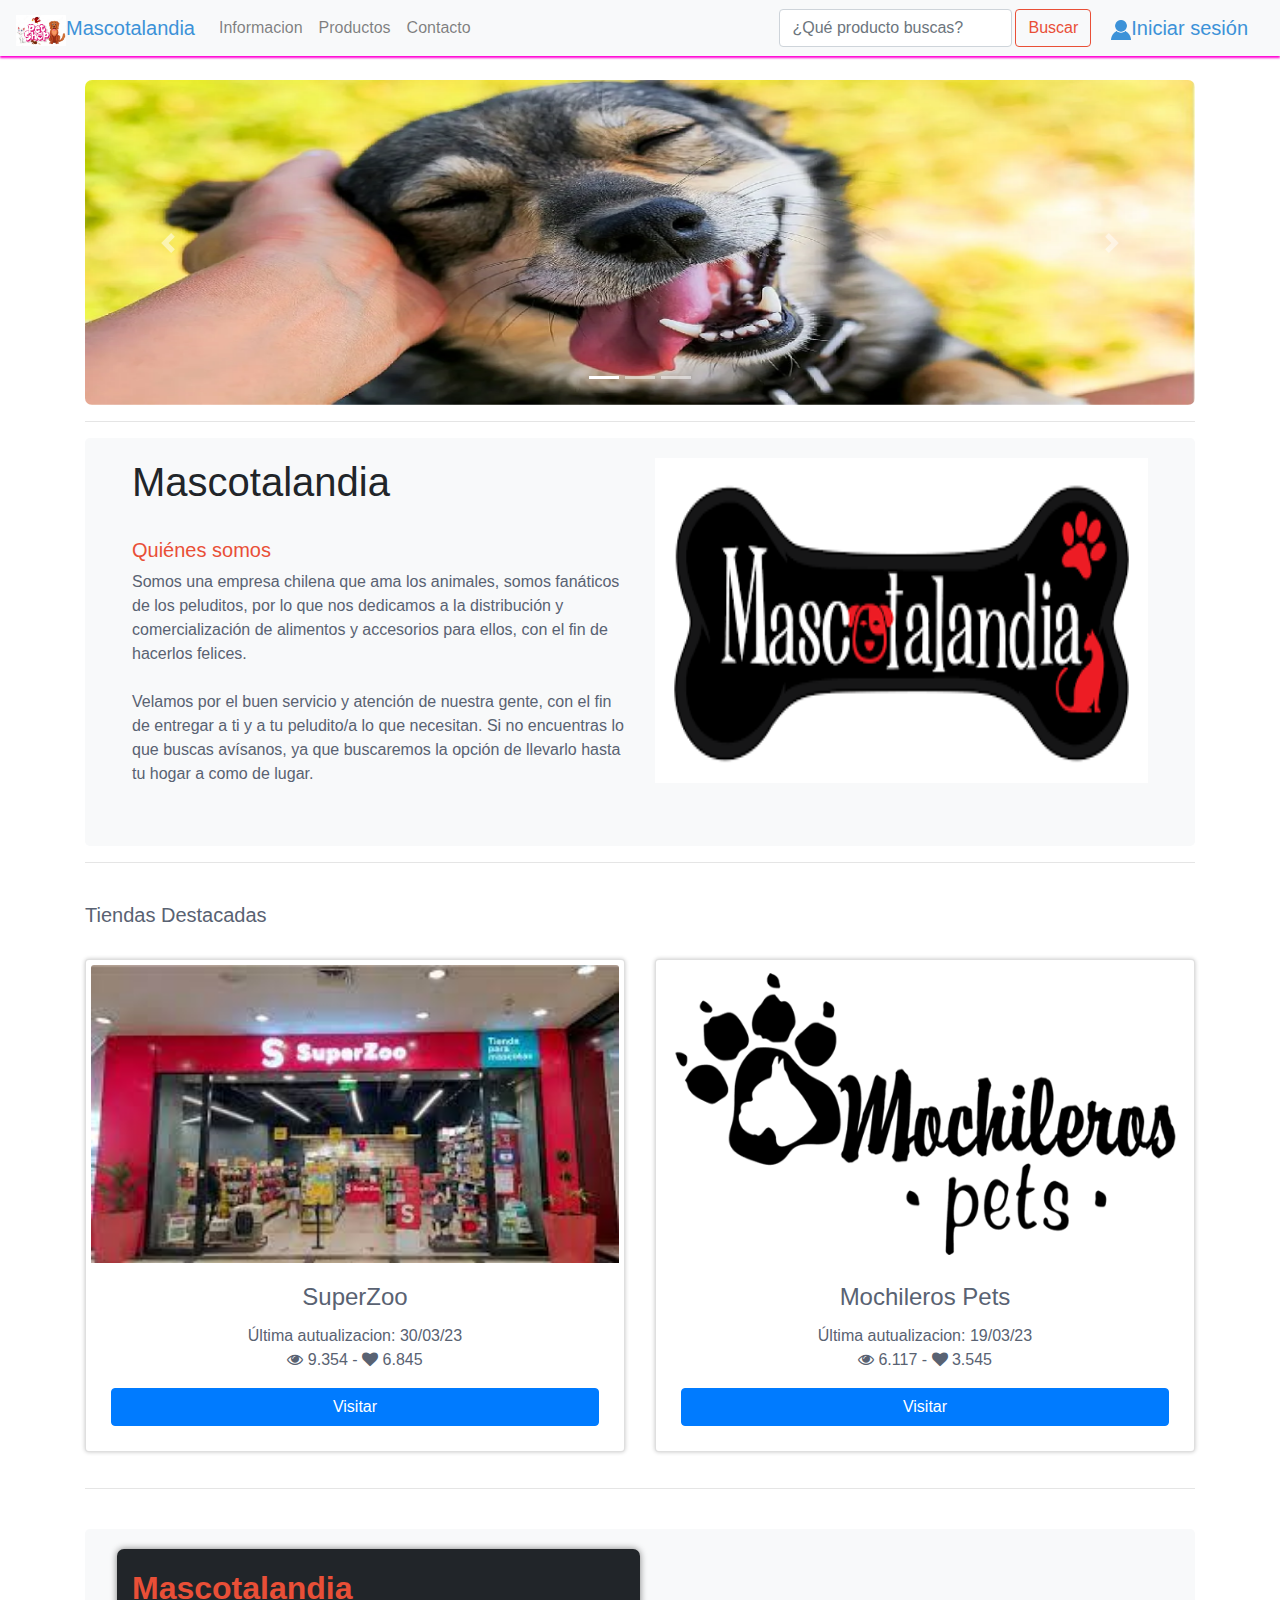
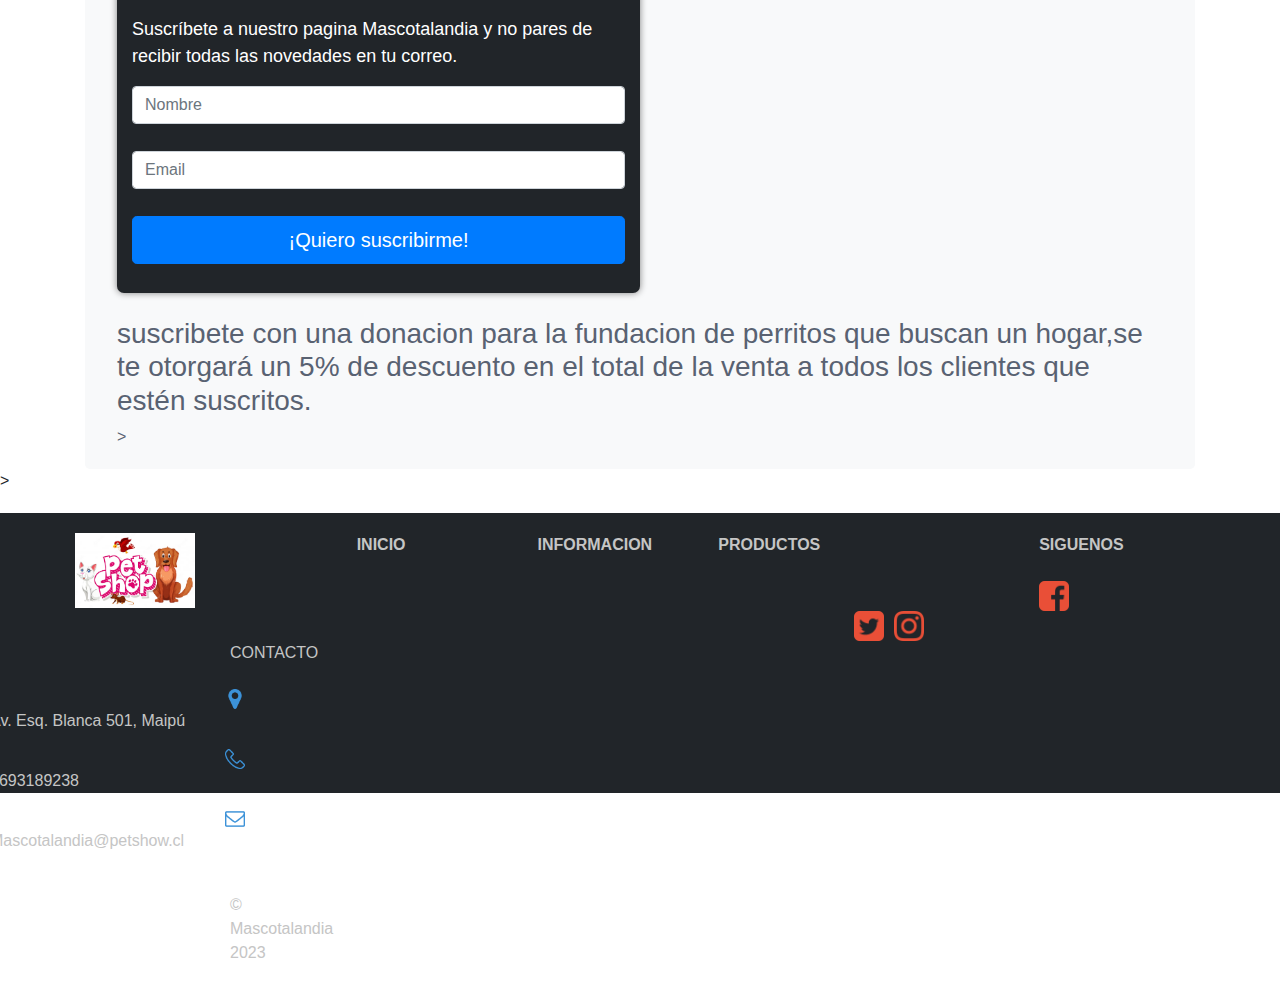
<file: index.html>
<!DOCTYPE html>
<html lang="en">
<head>
    <meta charset="UTF-8">
    <meta http-equiv="X-UA-Compatible" content="IE=edge">
    <meta name="viewport" content="width=device-width, initial-scale=1.0">
    <link rel="stylesheet" href="https://cdnjs.cloudflare.com/ajax/libs/font-awesome/4.7.0/css/font-awesome.min.css">
    <link href="css/estilos.css" rel="stylesheet">
    <link rel="stylesheet" type="text/css" href="css/bootstrap.min.css">
    <title>Mascotas</title>
    
</head>
<body>
    <nav class="navbar navbar-expand-md navbar-light bg-light mb-4" id="barraNav">
        <a href="index.html" id="Mascotalandia">
            <img src="img/petshow.avif" alt="Mascotalandia" width="50px">Mascotalandia
        </a>
        <!-- botón hamburguesa -->
        <button class="navbar-toggler" type="button" data-toggle="collapse" data-target="#navbarCollapse"
            aria-controls="navbarCollapse" aria-expanded="false" aria-label="Toggle navigation">
            <span class="navbar-toggler-icon"></span>
        </button>
        <div class="collapse navbar-collapse" id="navbarCollapse">
            <ul class="navbar-nav mr-auto">
                <li class="nav-item">
                    <a class="nav-link" href="index2.html">Informacion</a>
                </li>
                <li class="nav-item">
                    <a class="nav-link" href="index3.html">Productos</a>
                </li>
                <li class="nav-item">
                    <a class="nav-link" href="index4.html">Contacto</a>
                </li>
            </ul>
            <form class="form-inline mt-2 mt-md-0">
                <input class="form-control mr-sm-2" type="text" placeholder="¿Qué producto buscas?" aria-label="Search">
                <button class="btn btn-outline-success my-2 my-sm-0" type="submit" id="xdBuscar">Buscar</button>
            </form>
            <div>
                <a href="login.html" id="Mascotalandia">
                    <img src="img/user-vector-icon.png" alt="Mascotalandia" width="20px">Iniciar sesión
                </a>
            </div>
        </div>
    </nav>
    <main role="main" class="container">
        <div class="c-wrapper">
            <div id="carousel1" class="carousel slide" data-ride="carousel">
                <ol class="carousel-indicators">
                    <li data-target="#carousel1" data-slide-to="0" class="active"></li>
                    <li data-target="#carousel1" data-slide-to="1"></li>
                    <li data-target="#carousel1" data-slide-to="2"></li>
                </ol>
                <!-- diapositivas -->
                <div class="carousel-inner" style="border-radius: 7px;">
                    <div class="carousel-item active">
                        <img class="img-fluid" src="img/2.jpg"
                            alt="">

                    </div>
                    <div class="carousel-item ">
                        <img class="img-fluid" src="img/3.jpg" alt="">

                    </div>
                    <div class="carousel-item">
                        <img class="img-fluid"
                            src="img/mascotasminvu.jpg"
                            alt="">

                    </div>
                </div>
                <!-- botones de desplazamiento a izquierda y derecha -->
                <a class="carousel-control-prev" href="#carousel1" data-slide="prev">
                    <span class="carousel-control-prev-icon" aria-hidden="true"></span>
                    <span class="sr-only">Previous</span>
                </a>
                <a class="carousel-control-next" href="#carousel1" data-slide="next">
                    <span class="carousel-control-next-icon" aria-hidden="true"></span>
                    <span class="sr-only">Next</span>
                </a>
            </div>
        </div>

        <hr>
        <div class="row jumbotron" id="qSomos">
            <div class="col-lg-6">
                <div>
                    <h1>Mascotalandia</h1><br>
                    <h2 class="lead"><strong>Quiénes somos</strong></h2>
                    <p>
                        Somos una empresa chilena que ama los animales, somos fanáticos de los peluditos, 
                        por lo que nos dedicamos a la distribución y comercialización de alimentos y accesorios para ellos, 
                        con el fin de hacerlos felices. <br><br>

                        Velamos por el buen servicio y atención de nuestra gente, 
                        con el fin de entregar a ti y a tu peludito/a lo que necesitan. 
                        Si no encuentras lo que buscas avísanos, ya que buscaremos la opción de llevarlo hasta tu hogar a como de lugar. <br><br>
                    </p>
                </div>
            </div>
            <div class="col-lg-6">
                <img src="img/mascota.jpg" alt="Quiénes Somos" class="img-fluid" id="imgmascota">
            </div>
        </div>
        <hr><br>
        <div>
            <h3 class="lead" style="color: #596272"><strong>Tiendas Destacadas</strong></h3><br>
            <div class="row">

                <div class="col-md">
                    <div class="card text-center">
                        <img class="card-img-top mx-auto" src="img/superzoo.jpg">
                        <div class="card-body">
                            <h4 class="card-title">SuperZoo</h4>
                            <p class="card-text">Última autualizacion: 30/03/23 <br><i class="fa fa-eye"></i> 9.354 - <i
                                    class="fa fa-heart"></i> 6.845</p>
                            <a href="https://www.superzoo.cl/" target="_blank" class="btn btn-primary col-12">Visitar</a>
                        </div>
                    </div>
                </div>

                <div class="col-md">
                    <div class="card text-center">
                        <img class="card-img-top mx-auto" src="img/mochileros.jpg" id="mochileros">
                        <div class="card-body">
                            <h4 class="card-title">Mochileros Pets</h4>
                            <p class="card-text">Última autualizacion: 19/03/23 <br><i class="fa fa-eye"></i> 6.117 - <i
                                    class="fa fa-heart"></i> 3.545</p>
                            <a href="https://www.mochilerospets.cl/" target="_blank" class="btn btn-primary col-12">Visitar</a>
                        </div>
                    </div>
                </div>

            </div>
        </div>
        <hr><br>
        <div class="row jumbotron" id="qSomos">
            <div class="col-lg-5">
            </div>
            <div class="col-lg-1"></div>
            <form action="index.html" method="post" name="datos" class="col-lg-6 newsletter"
                onsubmit="return validacion()" id="newsletter">
                <div class=" mb-4">
                    <h2 class="h2 mb-2 font-weight-normal"><strong>Mascotalandia</strong></h2>
                    <p>Suscríbete a nuestro pagina Mascotalandia y no pares de recibir todas las novedades en tu correo.</p>
                    <div class="form-label-group">
                        <input type="text" name="nombre" id="nom" placeholder="Nombre" class="form-control">
                        <label for="nom"></label>
                    </div>

                    <div class="form-label-group">
                        <input type="text" name="email" id="ema" placeholder="Email" class="form-control">
                        <label for="ema"></label>
                    </div>

                    <div class="">
                        <input id="btnNewsletter" class="btn btn-lg btn-primary btn-block" type="submit"
                            value="¡Quiero suscribirme!">
                    </div>
                </div>
            </form>
            <div class="contenedor">
                <br>
                <h3>suscribete con una donacion para la fundacion de perritos que buscan un hogar,se te otorgará un 5% de descuento en
                    el total de la venta a todos los clientes que estén suscritos.</h3>>
            </div>
        </div>

    </main>><br>
    <footer>
        <div class="row col-12">
            <div class="col-lg-2">
                <img src="img/petshow.avif" alt="logoBookStop" width="120px">
            </div>
            <div class="col-lg-1">
                <a href="index.html" id="linkFooter"><strong>INICIO</strong></a>
            </div>
            <div class="col-lg-1">
                <a href="index2.html" target="_blank" id="linkFooter"><strong>INFORMACION</strong></a>  
            </div>
            <div class="col-lg-1">
                <a href="index3.html" target="_blank" id="linkFooter"><strong>PRODUCTOS</strong></a>
            </div>

            <div class="col-lg-2">
                <strong id="piter2">SIGUENOS</strong>
                <br><br>
                <div class="row">
                    <img src="img/2000px-Facebook_font_awesome.svg.png" alt="" width="30px" height="30px" style=" margin-left: 195px;">
                    <img src="img/twitter.png" alt="" width="30px" height="30px" style=" margin-left: 10px;">
                    <img src="img/Instagram.png" alt="" width="30px" height="30px" style=" margin-left: 10px;">
                </div>
            </div>


            <div class="col-lg-3">

                <strong" id="piter">CONTACTO</strong>
                <br><br>
                <div class="row">
                    <img src="img/location.png" alt="" width="20px" height="20px"
                        style="margin-right: 10px; margin-left: 235px;">
                    <p>Av. Esq. Blanca 501, Maipú</p>
                </div>
                <div class="row">
                    <img src="img/fono.png" alt="" width="20px" height="20px"
                        style="margin-right: 10px; margin-left: 235px;">
                    <p>5693189238</p>
                </div>
                <div class="row">
                    <img src="img/email.png" alt="" width="20px" height="20px"
                        style="margin-right: 10px; margin-left: 235px;">
                    <p>Mascotalandia@petshow.cl</p>
                </div>
                <br>
                <p id="piter">&copy; Mascotalandia 2023</p>
            </div>
        </div>
    </footer>




      <script src="https://code.jquery.com/jquery-3.2.1.slim.min.js" integrity="sha384-KJ3o2DKtIkvYIK3UENzmM7KCkRr/rE9/Qpg6aAZGJwFDMVNA/GpGFF93hXpG5KkN" crossorigin="anonymous"></script>
      <script src="https://cdnjs.cloudflare.com/ajax/libs/popper.js/1.12.9/umd/popper.min.js" integrity="sha384-ApNbgh9B+Y1QKtv3Rn7W3mgPxhU9K/ScQsAP7hUibX39j7fakFPskvXusvfa0b4Q" crossorigin="anonymous"></script>
      <script src="https://maxcdn.bootstrapcdn.com/bootstrap/4.0.0/js/bootstrap.min.js" integrity="sha384-JZR6Spejh4U02d8jOt6vLEHfe/JQGiRRSQQxSfFWpi1MquVdAyjUar5+76PVCmYl" crossorigin="anonymous"></script>  
  </body>
</body>
</html>
</file>
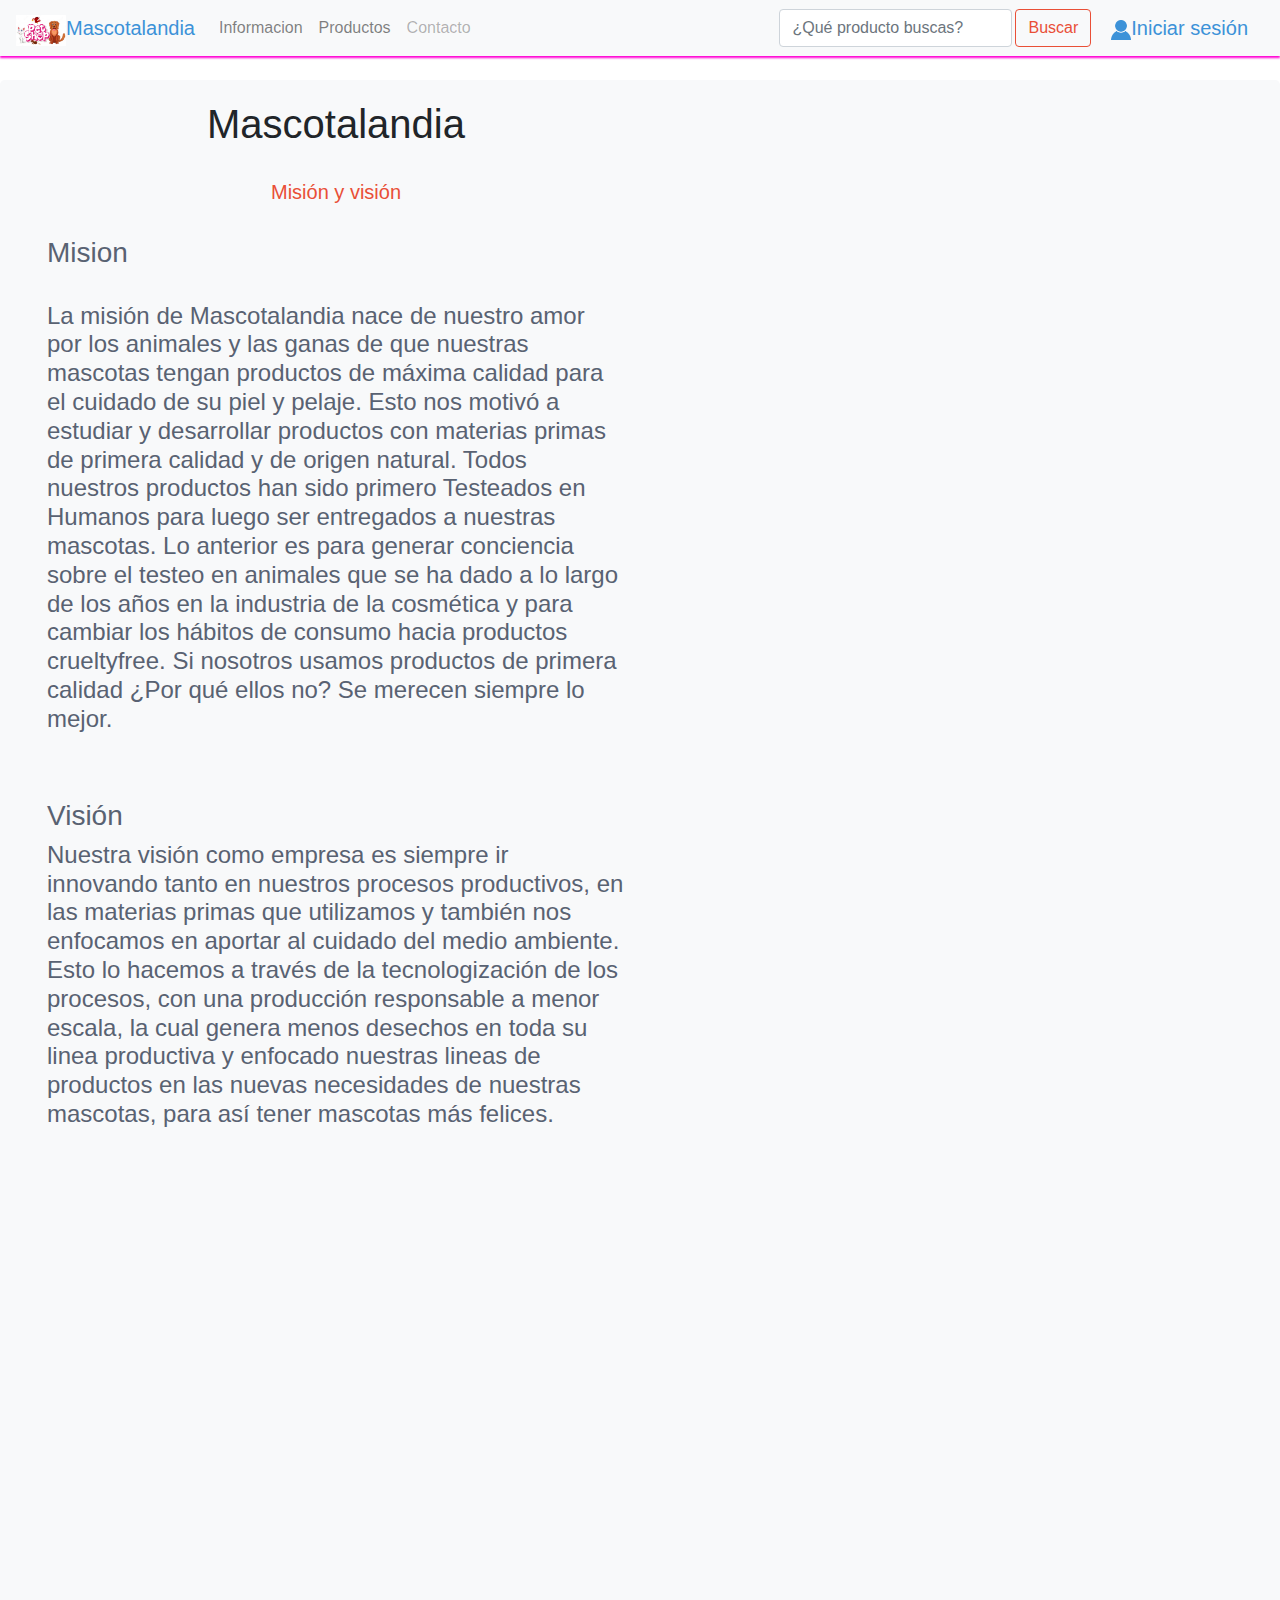
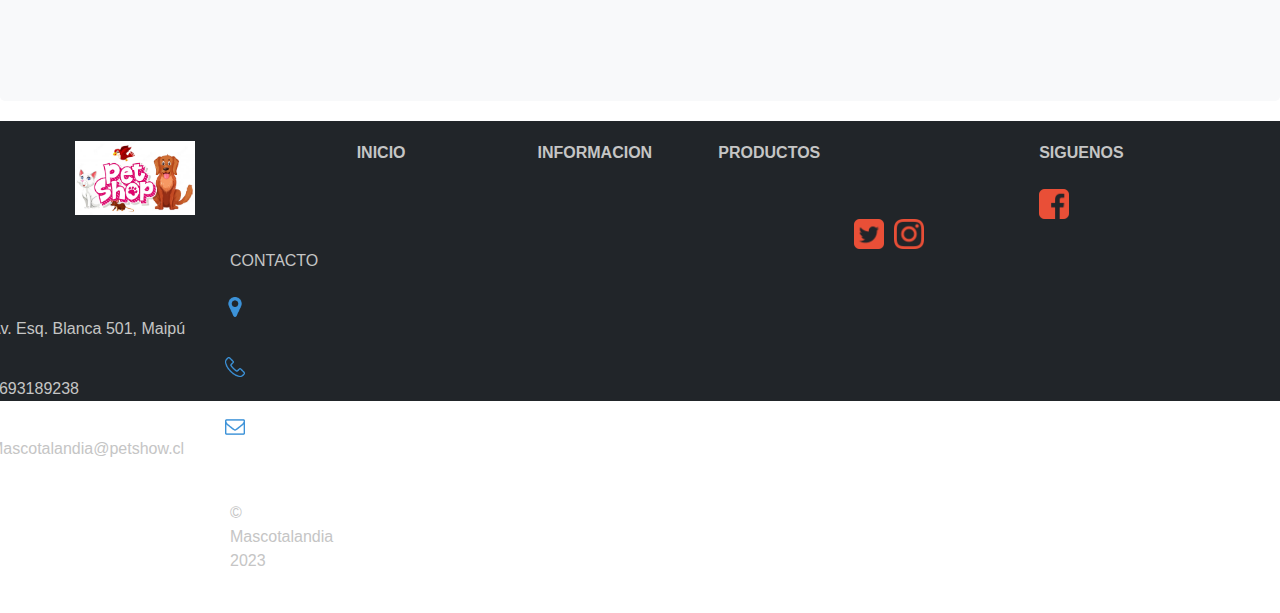
<file: index2.html>
<!DOCTYPE html>
<html lang="en">
<head>
    <meta charset="UTF-8">
    <meta http-equiv="X-UA-Compatible" content="IE=edge">
    <meta name="viewport" content="width=device-width, initial-scale=1.0">
    <link rel="stylesheet" href="https://cdnjs.cloudflare.com/ajax/libs/font-awesome/4.7.0/css/font-awesome.min.css">
    <link href="css/estilos.css" rel="stylesheet">
    <link rel="stylesheet" type="text/css" href="css/bootstrap.min.css">
    <title>index2</title>
</head>
<body>
    <nav class="navbar navbar-expand-md navbar-light bg-light mb-4" id="barraNav">
        <a href="index.html" id="Mascotalandia">
            <img src="img/petshow.avif" alt="Mascotalandia" width="50px">Mascotalandia
        </a>
        <!-- botón hamburguesa -->
        <button class="navbar-toggler" type="button" data-toggle="collapse" data-target="#navbarCollapse"
            aria-controls="navbarCollapse" aria-expanded="false" aria-label="Toggle navigation">
            <span class="navbar-toggler-icon"></span>
        </button>
        <div class="collapse navbar-collapse" id="navbarCollapse">
            <ul class="navbar-nav mr-auto">
                <li class="nav-item">
                    <a class="nav-link" href="index2.html">Informacion</a>
                </li>
                <li class="nav-item">
                    <a class="nav-link" href="index3.html">Productos</a>
                </li>
                <li class="nav-item">
                    <a class="nav-link disabled" href="index4.html">Contacto</a>
                </li>
            </ul>
            <form class="form-inline mt-2 mt-md-0">
                <input class="form-control mr-sm-2" type="text" placeholder="¿Qué producto buscas?" aria-label="Search">
                <button class="btn btn-outline-success my-2 my-sm-0" type="submit" id="xdBuscar">Buscar</button>
            </form>
            <div>
                <a href="login.html" id="Mascotalandia">
                    <img src="img/user-vector-icon.png" alt="Mascotalandia" width="20px">Iniciar sesión
                </a>
            </div>
        </div>
    </nav>
    <div class="row jumbotron" id="qSomos">
        <div class="col-lg-6">
            <div>
                <center>
                <h1>Mascotalandia</h1><br>
                <h2 class="lead"><strong>Misión y visión   </strong></h2>
            </center>
                <br>
                <h3>Mision</h3>
                <br>
                <H4>
                    La misión de Mascotalandia nace de nuestro amor por los animales y las ganas de que nuestras mascotas tengan productos de máxima calidad para el cuidado de su piel y pelaje. 
                    Esto nos motivó a estudiar y desarrollar productos con materias primas de primera calidad y de origen natural. Todos nuestros productos han sido primero Testeados en Humanos
                     para luego ser entregados a nuestras mascotas. Lo anterior es para generar conciencia sobre el testeo en animales que se ha dado a lo largo de los años en la industria de la cosmética y 
                     para cambiar los hábitos de consumo hacia productos crueltyfree. Si nosotros usamos productos de primera calidad ¿Por qué ellos no? Se merecen siempre lo mejor. <br><br><br>
                </H4>
                <h3>Visión</h3>
                <h4>
                    Nuestra visión como empresa es siempre ir innovando tanto en nuestros procesos productivos, en las materias primas que utilizamos y también nos enfocamos en aportar al cuidado del medio ambiente. 
                    Esto lo hacemos a través de la tecnologización de los procesos, con una producción responsable a menor escala, la cual genera menos desechos en toda su linea productiva y enfocado nuestras lineas
                    de productos en las nuevas necesidades de nuestras mascotas, para así tener mascotas más felices.
 <br><br>
                </H4>
            </div>
        </div>
        <iframe width="800" height="515" src="https://www.youtube.com/embed/ENLJ8tB4bqE" title="YouTube video player" frameborder="0" 
        allow="accelerometer; autoplay; clipboard-write; encrypted-media; gyroscope; picture-in-picture; web-share" allowfullscreen></iframe>
    </div>
    <footer>
        <div class="row col-12">
            <div class="col-lg-2">
                <img src="img/petshow.avif" alt="logoBookStop" width="120px">
            </div>
            <div class="col-lg-1">
                <a href="index.html" id="linkFooter"><strong>INICIO</strong></a>
            </div>
            <div class="col-lg-1">
                <a href="index2.html" target="_blank" id="linkFooter"><strong>INFORMACION</strong></a>  
            </div>
            <div class="col-lg-1">
                <a href="index3.html" target="_blank" id="linkFooter"><strong>PRODUCTOS</strong></a>
            </div>

            <div class="col-lg-2">
                <strong id="piter2">SIGUENOS</strong>
                <br><br>
                <div class="row">
                    <img src="img/2000px-Facebook_font_awesome.svg.png" alt="" width="30px" height="30px" style=" margin-left: 195px;">
                    <img src="img/twitter.png" alt="" width="30px" height="30px" style=" margin-left: 10px;">
                    <img src="img/Instagram.png" alt="" width="30px" height="30px" style=" margin-left: 10px;">
                </div>
            </div>


            <div class="col-lg-3">

                <strong" id="piter">CONTACTO</strong>
                <br><br>
                <div class="row">
                    <img src="img/location.png" alt="" width="20px" height="20px"
                        style="margin-right: 10px; margin-left: 235px;">
                    <p>Av. Esq. Blanca 501, Maipú</p>
                </div>
                <div class="row">
                    <img src="img/fono.png" alt="" width="20px" height="20px"
                        style="margin-right: 10px; margin-left: 235px;">
                    <p>5693189238</p>
                </div>
                <div class="row">
                    <img src="img/email.png" alt="" width="20px" height="20px"
                        style="margin-right: 10px; margin-left: 235px;">
                    <p>Mascotalandia@petshow.cl</p>
                </div>
                <br>
                <p id="piter">&copy; Mascotalandia 2023</p>
            </div>
        </div>
    </footer> 
</body>
</html>
</file>
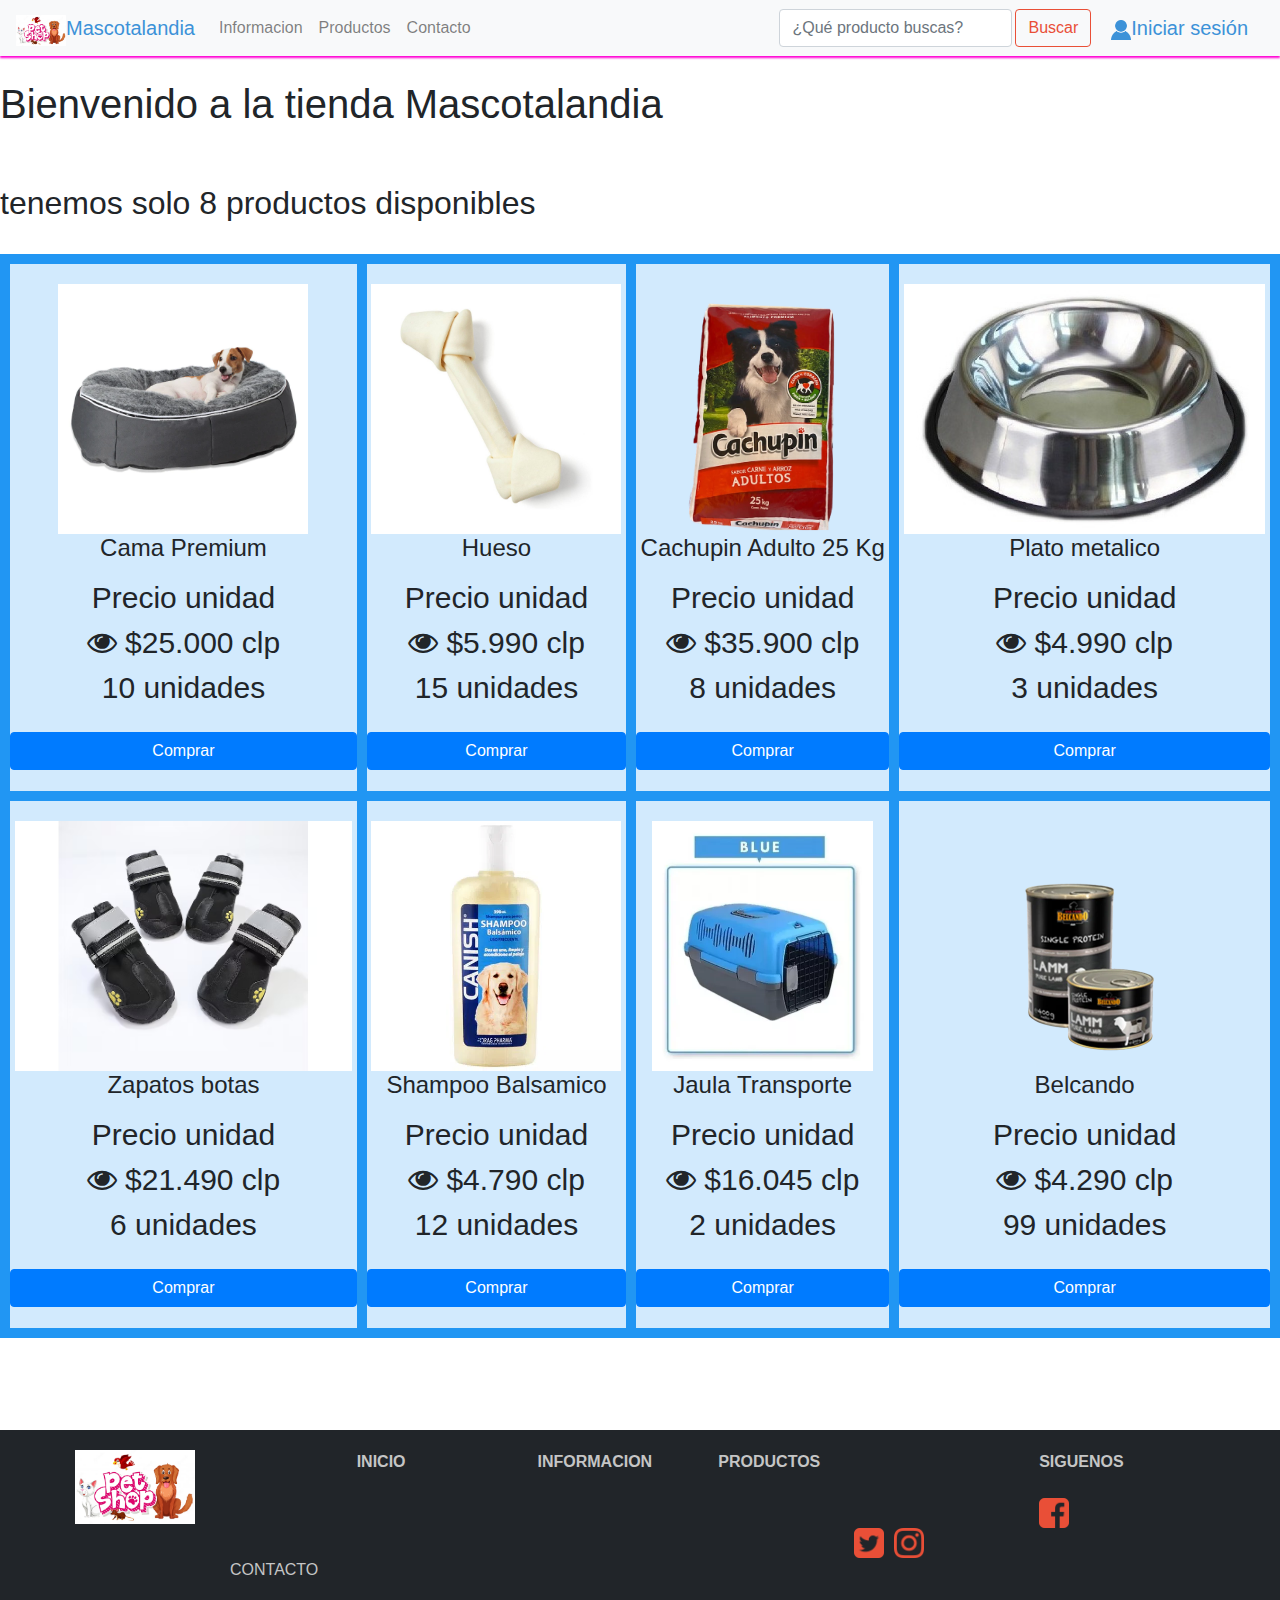
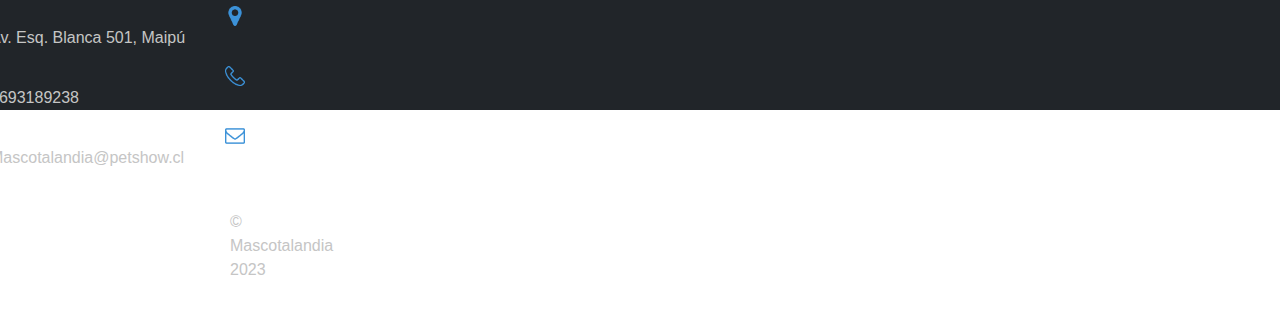
<file: index3.html>
<!DOCTYPE html>
<html lang="en">
<head>
  <meta charset="UTF-8">
  <meta http-equiv="X-UA-Compatible" content="IE=edge">
  <meta name="viewport" content="width=device-width, initial-scale=1.0">
  <link rel="stylesheet" href="https://cdnjs.cloudflare.com/ajax/libs/font-awesome/4.7.0/css/font-awesome.min.css">
  <link href="css/estilos.css" rel="stylesheet">
  <link rel="stylesheet" type="text/css" href="css/bootstrap.min.css">
  <title>index3</title>
</head>
<style>
  .grid-container {
  display: grid;
  grid-template-columns: auto auto auto auto;
  gap: 10px;
  background-color: #2196F3;
  padding: 10px;
}
.grid-container > div {
  background-color: rgba(255, 255, 255, 0.8);
  text-align: center;
  padding: 20px 0;
  font-size: 30px;
  
}
</style>
<body>
  <nav class="navbar navbar-expand-md navbar-light bg-light mb-4" id="barraNav">
    <a href="index.html" id="Mascotalandia">
        <img src="img/petshow.avif" alt="Mascotalandia" width="50px">Mascotalandia
    </a>
    <!-- botón hamburguesa -->
    <button class="navbar-toggler" type="button" data-toggle="collapse" data-target="#navbarCollapse"
        aria-controls="navbarCollapse" aria-expanded="false" aria-label="Toggle navigation">
        <span class="navbar-toggler-icon"></span>
    </button>
    <div class="collapse navbar-collapse" id="navbarCollapse">
        <ul class="navbar-nav mr-auto">
            <li class="nav-item">
                <a class="nav-link" href="index2.html">Informacion</a>
            </li>
            <li class="nav-item">
                <a class="nav-link" href="index3.html">Productos</a>
            </li>
            <li class="nav-item">
                <a class="nav-link" href="index4.html">Contacto</a>
            </li>
        </ul>
        <form class="form-inline mt-2 mt-md-0">
            <input class="form-control mr-sm-2" type="text" placeholder="¿Qué producto buscas?" aria-label="Search">
            <button class="btn btn-outline-success my-2 my-sm-0" type="submit" id="xdBuscar">Buscar</button>
        </form>
        <div>
            <a href="login.html" id="Mascotalandia">
                <img src="img/user-vector-icon.png" alt="Mascotalandia" width="20px">Iniciar sesión
            </a>
        </div>
    </div>
</nav>
<h1>Bienvenido a la tienda Mascotalandia</h1>
<br><br>
<h2>tenemos solo 8 productos disponibles</h2>
<br>

<div class="grid-container">
  <div>
    <img src="img/cama.jpg" height="250">
    <h4 class="card-title">Cama Premium</h4>
    <p class="card-text">Precio unidad <br><i class="fa fa-eye"></i> $25.000 clp<br></i> 10 unidades</p>
    <a href="https://www.easy.cl/cama-mascota-l-redondo-gris-pet-s-fun-1318626/p" target="_blank" class="btn btn-primary col-12">Comprar</a>
  </div>
  <div>
    <img src="img/hueso.jpg" height="250">
    <h4 class="card-title">Hueso</h4>
    <p class="card-text">Precio unidad <br><i class="fa fa-eye"></i> $5.990 clp<br></i> 15 unidades</p>
    <a href="https://www.falabella.com/falabella-cl/product/117504238/Huesos-Perros-Cartilagos-Para-Mascota-Naturales/117504239?kid=shopp164fc&disp=1&pid=Google_w2a&gclid=Cj0KCQjww4-hBhCtARIsAC9gR3YPA2fIgVOIaPe4WLo6kRsQSKh3gPrOnOiPm6hvXebLUu2jW9Q3-ioaAuRaEALw_wcB" target=_blank" class="btn btn-primary col-12">Comprar</a>
  </div>
  <div>
    <img src="img/cachupin.jpg" height="250">
    <h4 class="card-title">Cachupin Adulto 25 Kg</h4>
    <p class="card-text">Precio unidad <br><i class="fa fa-eye"></i> $35.900 clp<br></i> 8 unidades</p>
    <a href="https://lamascota.cl/cachupin-adulto" target="_blank" class="btn btn-primary col-12">Comprar</a>
  </div>  
  <div>
    <img src="img/plato.jpg" height="250">
    <h4 class="card-title">Plato metalico</h4>
    <p class="card-text">Precio unidad <br><i class="fa fa-eye"></i> $4.990 clp<br></i> 3 unidades</p>
    <a href="https://articulo.mercadolibre.cl/MLC-532018931-plato-metalico-grande-para-perro-mascotas-23cm-_JM" target="_blank" class="btn btn-primary col-12">Comprar</a>
  </div>
  <div>
    <img src="img/zapatos1.jpg" height="250">
    <h4 class="card-title">Zapatos botas</h4>
    <p class="card-text">Precio unidad <br><i class="fa fa-eye"></i> $21.490 clp<br></i> 6 unidades</p>
    <a href="https://simple.ripley.cl/zapato-zapatilla-camping-perro-antideslizantes-impermeable-mpm00080547054?gclid=Cj0KCQjww4-hBhCtARIsAC9gR3bSjD26mblhgSQnGgzBKjXAH2Mu3d21Sjzoe0ynOFw5wDsIuauxgsEaAqmiEALw_wcB&s=mdco" target="_blank" class="btn btn-primary col-12">Comprar</a>
  </div>
  <div>
    <img src="img/shampoo.jpg" height="250">
    <h4 class="card-title">Shampoo Balsamico</h4>
    <p class="card-text">Precio unidad <br><i class="fa fa-eye"></i> $4.790 clp<br></i> 12 unidades</p>
    <a href="https://www.unimarc.cl/product/shampoo-balsamico-canish-390-ml?idsku=13169&gclid=Cj0KCQjww4-hBhCtARIsAC9gR3amKojs2EbynHajbfSAX8EXEeRYracwYF1XlUuFrVeoZYC7yWTU-6oaAmCmEALw_wcB" target="_blank" class="btn btn-primary col-12">Comprar</a>
  </div>  
  <div>
    <img src="img/jaula.jpg" height="250">
    <h4 class="card-title">Jaula Transporte</h4>
    <p class="card-text">Precio unidad <br><i class="fa fa-eye"></i> $16.045  clp<br></i> 2 unidades</p>
    <a href="https://articulo.mercadolibre.cl/MLC-1038549406-jaula-transporte-canil-perros-gatos-viaje-seguridad-avion-_JM#is_advertising=true&position=1&search_layout=stack&type=pad&tracking_id=eb8312b2-f31b-416f-9eb6-6f5c988c65fc&is_advertising=true&ad_domain=VQCATCORE_LST&ad_position=1&ad_click_id=ZGYyMGRmY2QtYzk2Ni00Y2Y1LWJhZmYtYWZlMmIxMTM3NDll" target="_blank" class="btn btn-primary col-12">Comprar</a>
  </div>
  <div>
    <img src="img/atun.jpg" height="250">
    <h4 class="card-title">Belcando</h4>
    <p class="card-text">Precio unidad <br><i class="fa fa-eye"></i> $4.290 clp<br></i> 99 unidades</p>
    <a href="https://petfamilyweb.com/products/belcando-latas" target="_blank" class="btn btn-primary col-12">Comprar</a>
  </div>
</div>
<br><br><br>
<footer>
  <div class="row col-12">
      <div class="col-lg-2">
          <img src="img/petshow.avif" alt="logoBookStop" width="120px">
      </div>
      <div class="col-lg-1">
          <a href="index.html" id="linkFooter"><strong>INICIO</strong></a>
      </div>
      <div class="col-lg-1">
          <a href="index2.html" target="_blank" id="linkFooter"><strong>INFORMACION</strong></a>  
      </div>
      <div class="col-lg-1">
          <a href="index3.html" target="_blank" id="linkFooter"><strong>PRODUCTOS</strong></a>
      </div>

      <div class="col-lg-2">
          <strong id="piter2">SIGUENOS</strong>
          <br><br>
          <div class="row">
              <img src="img/2000px-Facebook_font_awesome.svg.png" alt="" width="30px" height="30px" style=" margin-left: 195px;">
              <img src="img/twitter.png" alt="" width="30px" height="30px" style=" margin-left: 10px;">
              <img src="img/Instagram.png" alt="" width="30px" height="30px" style=" margin-left: 10px;">
          </div>
          
      </div>


      <div class="col-lg-3">

          <strong" id="piter">CONTACTO</strong>
          <br><br>
          <div class="row">
              <img src="img/location.png" alt="" width="20px" height="20px"
                  style="margin-right: 10px; margin-left: 235px;">
              <p>Av. Esq. Blanca 501, Maipú</p>
          </div>
          <div class="row">
              <img src="img/fono.png" alt="" width="20px" height="20px"
                  style="margin-right: 10px; margin-left: 235px;">
              <p>5693189238</p>
          </div>
          <div class="row">
              <img src="img/email.png" alt="" width="20px" height="20px"
                  style="margin-right: 10px; margin-left: 235px;">
              <p>Mascotalandia@petshow.cl</p>
          </div>
          <br>
          <p id="piter">&copy; Mascotalandia 2023</p>
      </div>
  </div>
</footer>

</body>
</html>
</file>
<file: css/estilos.css>
#Mascotalandia{
    color:#3C92D8;
    font-size: 20px;
    text-decoration: none;
    margin-right: 16px;
    padding-top: 3px;
}


#xdBuscar{
    border-color: #e94f37; 
    color:#e94f37;
    margin-right: 20px;
    margin-left: -5px;
}
.navbar{
    -webkit-box-shadow:0px 2px 2px #00d9ff;
    -moz-box-shadow:0px 2px 2px #ff0000;
    box-shadow:0px 2px 2px #ff00d4;
    position: fixed;
    z-index: 1;
    display: flex;
    transition: 0.3s;
    width: 100%;
    top: 0;
}

#carousel1{
    position: relative;
    z-index: 0;
}

.carousel {
    width: auto;
    height: auto;
    margin: 0 auto;
}

.carousel-item img {
    width: 1110px;
    height: 325px;
    max-height: 325px;
    margin: auto;
    display: block;
}

.container, .container-fluid, .container-lg, .container-md, .container-sm, .container-xl {
    width: 100%;
    padding-right: 15px;
    padding-left: 15px;
    margin-right: auto;
    margin-left: auto;
}

.carousel-indicators {
    position: absolute;
    right: 0;
    bottom: 0;
    left: 0;
    z-index: 15;
    display: -ms-flexbox;
    display: flex;
    -ms-flex-pack: center;
    justify-content: center;
    padding-left: 0;
    margin-right: 15%;
    margin-left: 15%;
    list-style: none;
}

.carousel-item-next, .carousel-item-prev, .carousel-item.active {
    display: block;
}

.carousel-item {
    position: relative;
    display: none;
    float: left;
    width: 100%;
    margin-right: -100%;
    -webkit-backface-visibility: hidden;
    backface-visibility: hidden;
    transition: -webkit-transform .6s ease-in-out;
    transition: transform .6s ease-in-out;
    transition: transform .6s ease-in-out,-webkit-transform .6s ease-in-out;
}

.carousel-inner {
    position: relative;
    width: 100%;
    overflow: hidden;
} 

#qSomos{
    margin-right: 0px;
    margin-left: 0px;
    margin-bottom: 0;
    background-color: #F8F9FA;
    padding-top: 20px;
    padding-bottom: 20px;
    color: #596272;
}

#qSomos h1{
    color: #212529;
}
  
#qSomos h2{
    color: #e94f37;
}

#imgmascota {
    width: 510px;
    height: 325px;
}

.card {
    -webkit-box-shadow: 0px 0px 4px #c5c5c5;
    -moz-box-shadow: 0px 0px 4px #c5c5c5;
    box-shadow: 0px 0px 4px #c5c5c5;
    border-radius: 7px;
    margin-bottom: 20px;
    text-align: justify;
    padding: 5px;
    color: #596272;
}

#mochileros {
    height: 298px;
}

footer {
    padding: 20px;
    color: #c5c5c5;
    background-color: #212529;
    height: 280px;
    margin-top: 20px;
}

.col-12 {
    -ms-flex: 0 0 100%;
    flex: 0 0 100%;
    max-width: 100%;
}

#linkFooter{
    color: #c5c5c5;
    text-decoration: none;
}

.row {
    display: -ms-flexbox;
    display: flex;
    -ms-flex-wrap: wrap;
    flex-wrap: wrap;
    margin-right: -15px;
    margin-left: -15px;
    box-sizing: border-box;
}
.col-lg-3 {
    -ms-flex: 0 0 25%;
    flex: 0 0 25%;
    max-width: 25%;
    margin-right: 10px; 
    margin-left: -30px; 
}

.col, .col-1, .col-10, .col-11, .col-12, .col-2, .col-3, .col-4, .col-5, .col-6, .col-7, .col-8, .col-9, .col-auto, .col-lg, .col-lg-1, .col-lg-10, .col-lg-11, .col-lg-12, .col-lg-2, .col-lg-3, .col-lg-4, .col-lg-5, .col-lg-6, .col-lg-7, .col-lg-8, .col-lg-9, .col-lg-auto, .col-md, .col-md-1, .col-md-10, .col-md-11, .col-md-12, .col-md-2, .col-md-3, .col-md-4, .col-md-5, .col-md-6, .col-md-7, .col-md-8, .col-md-9, .col-md-auto, .col-sm, .col-sm-1, .col-sm-10, .col-sm-11, .col-sm-12, .col-sm-2, .col-sm-3, .col-sm-4, .col-sm-5, .col-sm-6, .col-sm-7, .col-sm-8, .col-sm-9, .col-sm-auto, .col-xl, .col-xl-1, .col-xl-10, .col-xl-11, .col-xl-12, .col-xl-2, .col-xl-3, .col-xl-4, .col-xl-5, .col-xl-6, .col-xl-7, .col-xl-8, .col-xl-9, .col-xl-auto {
    position: relative;
    width: 100%;
    padding-right: 15px;
    padding-left: 15px;
}

.col-lg-1 {
    -ms-flex: 0 0 8.333333%;
    flex: 0 0 8.333333%;
    max-width: 8.333333%;
    margin-left: 80px;
    
}

.col-lg-2 {
    -ms-flex: 0 0 16.666667%;
    flex: 0 0 16.666667%;
    max-width: 16.666667%;
    margin-left: 40px; 
}

.col-12 {
    -ms-flex: 0 0 100%;
    flex: 0 0 100%;
    max-width: 100%;
}

#piter {
    margin-right: 10px; 
    margin-left: 225px;
}

#piter2 {
    margin-right: 150px; 
    margin-left: 180px; 
}

.img-fluid {
    max-width: 100%;
    height: auto;
}

.newsletter {
    background-color: #212529;
    color: white;
    padding-bottom: 5px;
    padding-top: 20px;
    padding-left: 20px;
    padding-right: 20px;
    border-radius: 7px;
    -webkit-box-shadow: 0px 0px 7px #c5c5c5;
    -moz-box-shadow: 0px 0px 7px #c5c5c5;
    box-shadow: 0px 0px 7px #818181;
    align-items: center;
    font-size: 18px;
}

body {
    margin: 0;
    font-family: -apple-system,BlinkMacSystemFont,"Segoe UI",Roboto,"Helvetica Neue",Arial,"Noto Sans",sans-serif,"Apple Color Emoji","Segoe UI Emoji","Segoe UI Symbol","Noto Color Emoji";
    font-size: 1rem;
    font-weight: 400;
    line-height: 1.5;
    color: #212529;
    text-align: left;
    background-color: #fff;
}
</file>
